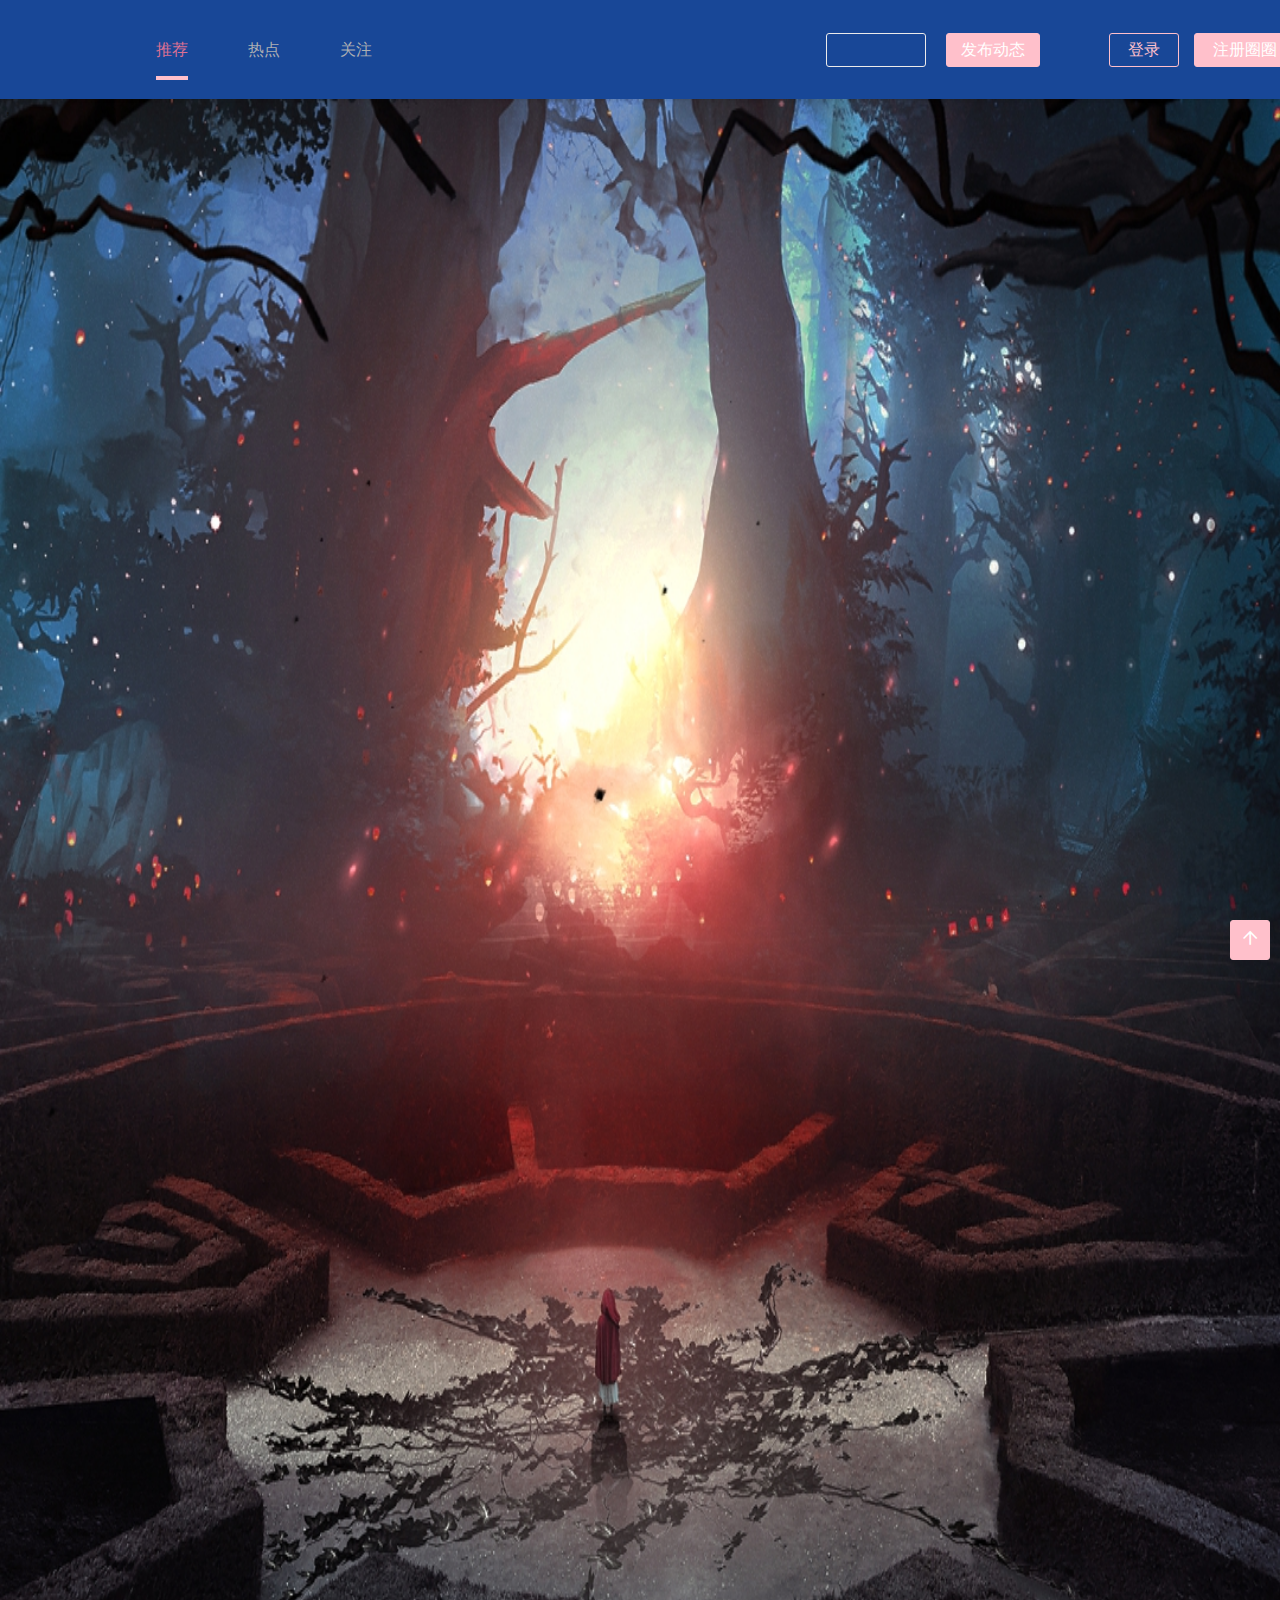
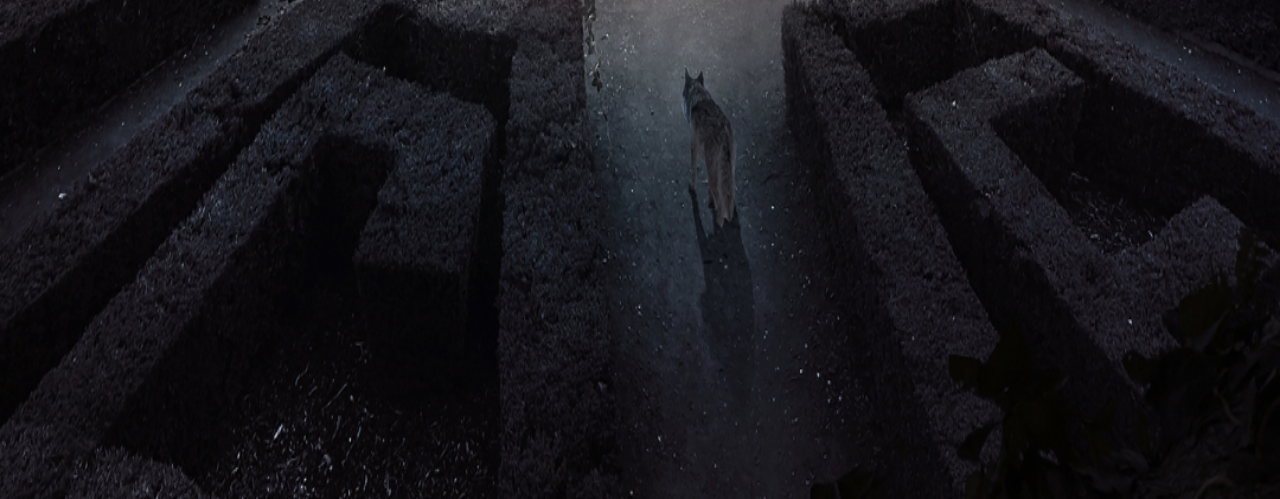
<file: QUANQUAN/index.html>
<!DOCTYPE html>
<html lang="en">
    <head>
        <meta charset="UTF-8">
        <title>首页-QUANQUAN</title>
		<link rel="shortcut icon" type="image/x-icon" href="/QUANQUAN/static/img/favicon.ico"/>
		<link rel="stylesheet" type="text/css" href="/QUANQUAN/static/font/iconfont.css" />
		<link rel="stylesheet" type="text/css" href="/QUANQUAN/static/css/main.top.css" />
		<script type="text/javascript" src="/QUANQUAN/static/js-config/jquery-3.4.1.min.js"></script>
		<script type="text/javascript" src="/QUANQUAN/static/js-config/jquery-ui.min.js"></script>
		<script src="/QUANQUAN/static/js-config/wangEditor.min.js" type="text/javascript" charset="utf-8"></script>
    </head>
    <body>
        <div id="base">
			<div>
				<div>
					<header class="baseHeader">
						<div class="baseHeader-nav">
							<a class="QUANQUANLOGE compar ico-header" href="/QUANQUAN/index.html">
							</a>
							<ul class="hearder-top">
								<li class="tap-items"><a class="links-a active" href="javascript:void(0);">推荐</a></li>
								<li class="tap-items"><a class="links-a" href="javascript:void(0);">热点</a></li>
								<li class="tap-items"><a class="links-a" href="javascript:void(0);">关注</a></li>
							</ul>
							<div class="SearchBar header-SearchBar">
								<form class="SearchBar-mean" autocomplete="off">
									<div>
										<div class="search">
											<label class="SearchBar-input">
												<input type="text" class="input" name="search"/>
												<button type="button" class="Button SearchBar-searchButton">
													<span class="iconfont icon-search"></span>
												</button>
											</label>
										</div>
									</div>
								</form>
								<button class="Button SearchBar-button button--pink">发布动态</button>
							</div>
							<div class="hearder-info">
								<div class="info-button">
									
								</div>
							</div>
						</div>					
					</header>
				</div>
				<main class="base-main" role="main">
					，<div class="">
						<div class="">
							
						</div>
						<div class="">
							
						</div>
					</div>
				</main>
				<div class="backtop">
					<button class="Button button--pink button-nav" title="返回顶部">
						<span class="iconfont icon-rising"></span>
					</button>
				</div>
			</div>
		</div>
		<div>
			<div class="user-details" id="detailes"></div>
		</div>

    </body>
	<script type="text/javascript" src="/QUANQUAN/static/js/main.top.js"></script>
</html>
</file>
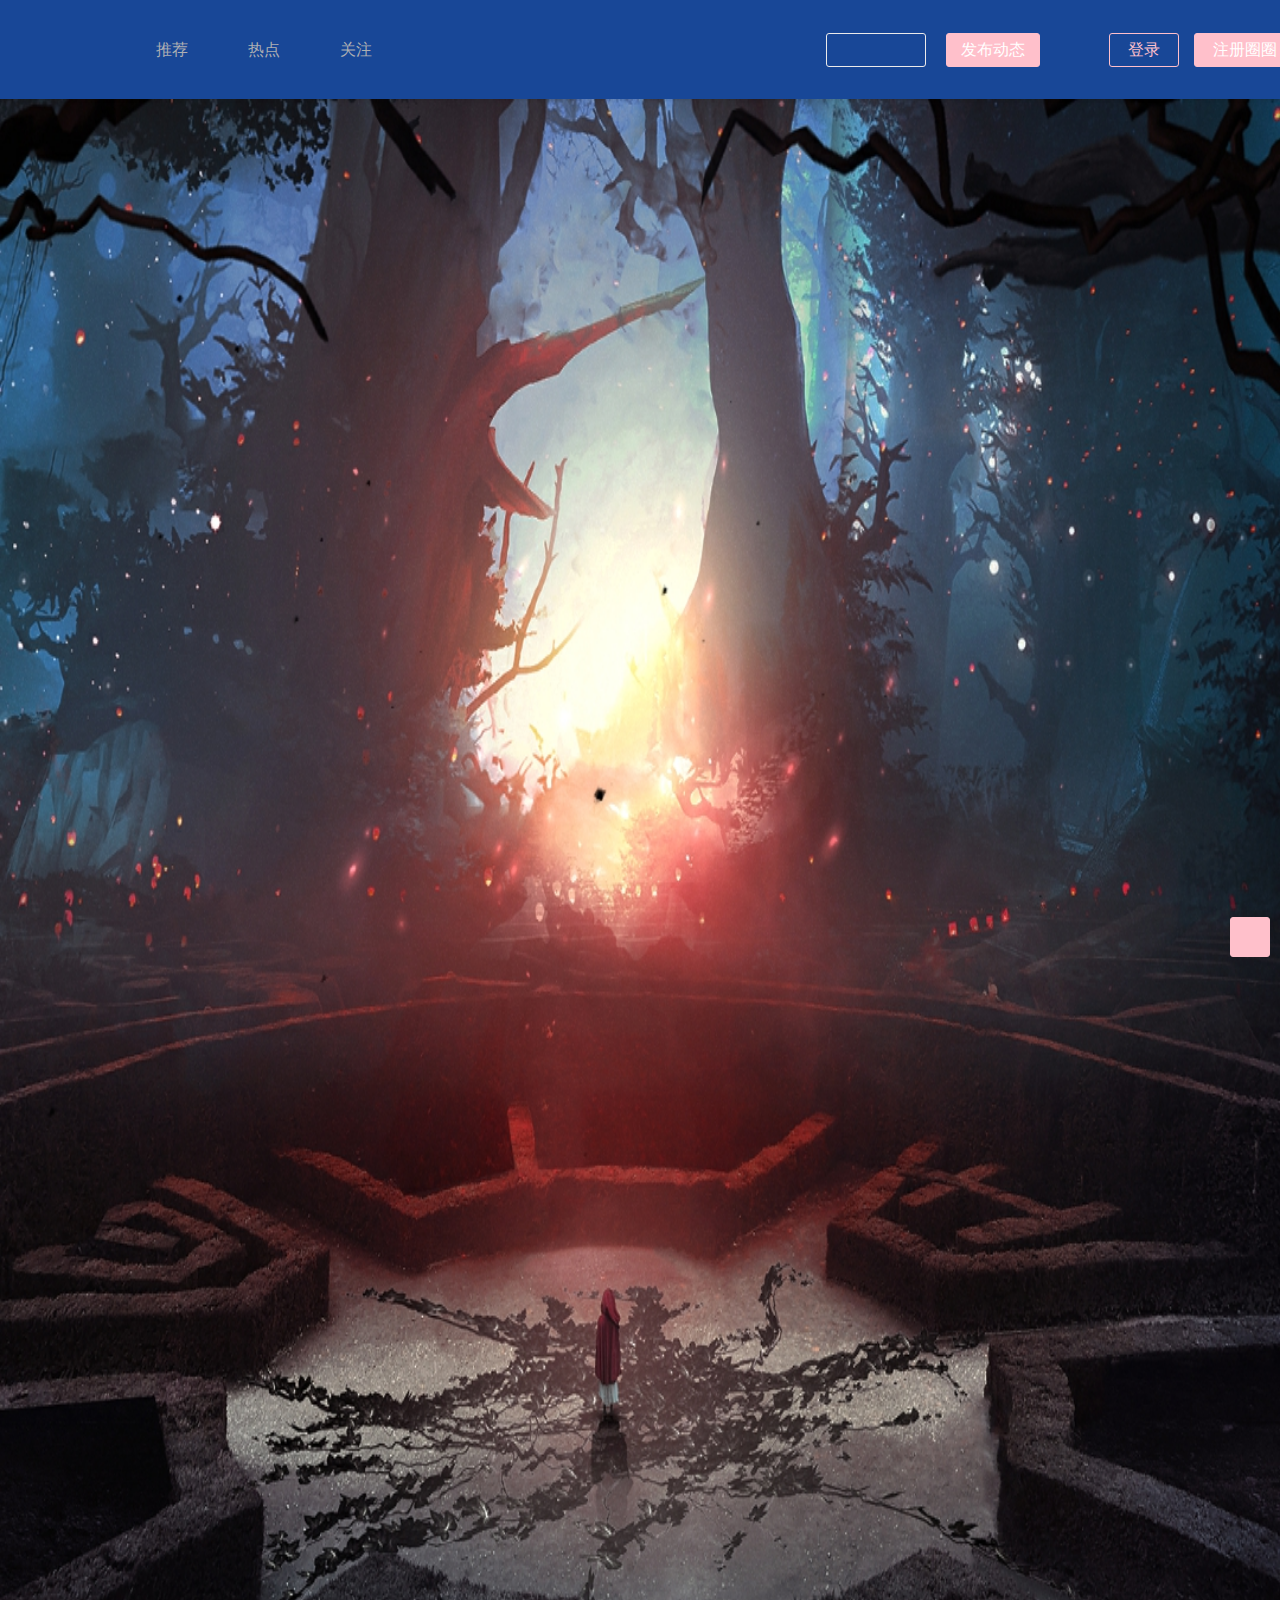
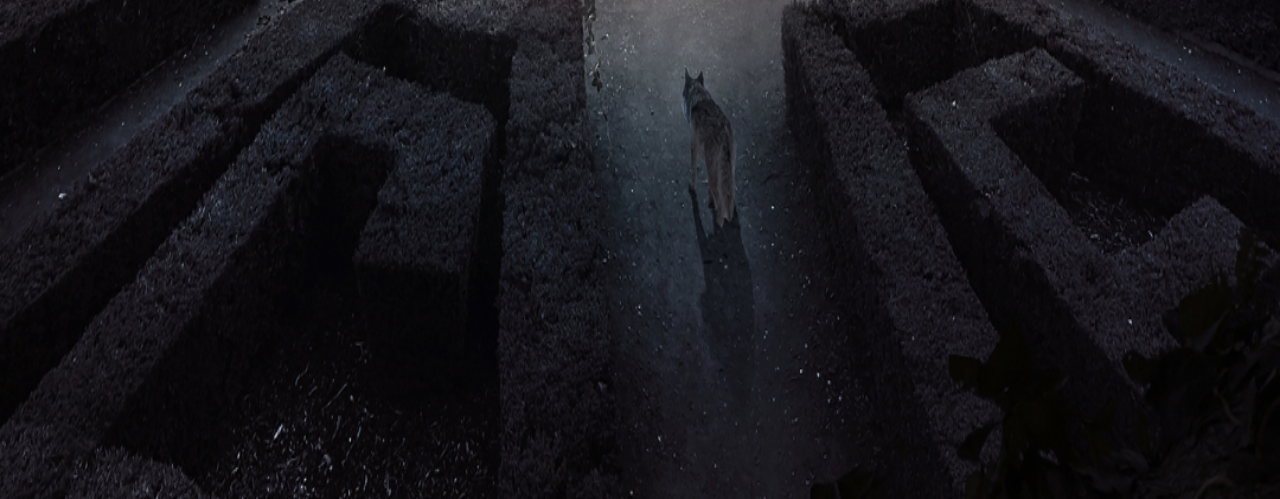
<file: QUANQUAN/view/search.html>
<!DOCTYPE html>
<html>
	<head>
		<meta charset="UTF-8">
		<title>搜索-QUANQUAN</title>
		<link rel="shortcut icon" type="image/x-icon" href="/QUANQUAN/static/img/favicon.ico"/>
		<link rel="stylesheet" type="text/css" href="//at.alicdn.com/t/font_2231634_tlqwkuvi4hk.css" />
		<link rel="stylesheet" type="text/css" href="/QUANQUAN/static/css/main.top.css" />
		<script type="text/javascript" src="/QUANQUAN/static/js-config/jquery-3.4.1.min.js"></script>
		<script type="text/javascript" src="/QUANQUAN/static/js-config/jquery-ui.min.js"></script>
		<script src="/QUANQUAN/static/js-config/wangEditor.min.js" type="text/javascript" charset="utf-8"></script>
	</head>
	<body>
		<div id="base">
			<div>
				<div>
					<header class="baseHeader">
						<div class="baseHeader-nav">
							<a class="QUANQUANLOGE compar ico-header" href="/QUANQUAN/index.html"></a>
							<ul class="hearder-top">
								<li class="tap-items"><a class="links-a" href="javascript:void(0);">推荐</a></li>
								<li class="tap-items"><a class="links-a" href="javascript:void(0);">热点</a></li>
								<li class="tap-items"><a class="links-a" href="javascript:void(0);">关注</a></li>
							</ul>
							<div class="SearchBar header-SearchBar">
								<form class="SearchBar-mean">
									<div>
										<div class="search">
											<label class="SearchBar-input">
												<input type="text" class="input" name="search"/>
												<button type="button" class="Button SearchBar-searchButton">
													<span class="iconfont icon-search"></span>
												</button>
											</label>
										</div>
									</div>
								</form>
								<button class="Button SearchBar-button button--pink">发布动态</button>
							</div>
							<div class="hearder-info">
								<div class="info-button">
									
								</div>
							</div>
						</div>					
					</header>
				</div>
				<main class="base-main" role="main">
					
				</main>
				<div class="backtop">
					<button class="Button button--pink button-nav" title="返回顶部">
						<span class="iconfont icon-rising"></span>
					</button>
				</div>
			</div>
		</div>
		<div>
			<div class="user-details" id="detailes">
				
			</div>
		</div>
	</body>
	<script type="text/javascript" src="/QUANQUAN/static/js/search.js"></script>
	<script type="text/javascript" src="/QUANQUAN/static/js/main.top.js"></script>
</html>
</file>
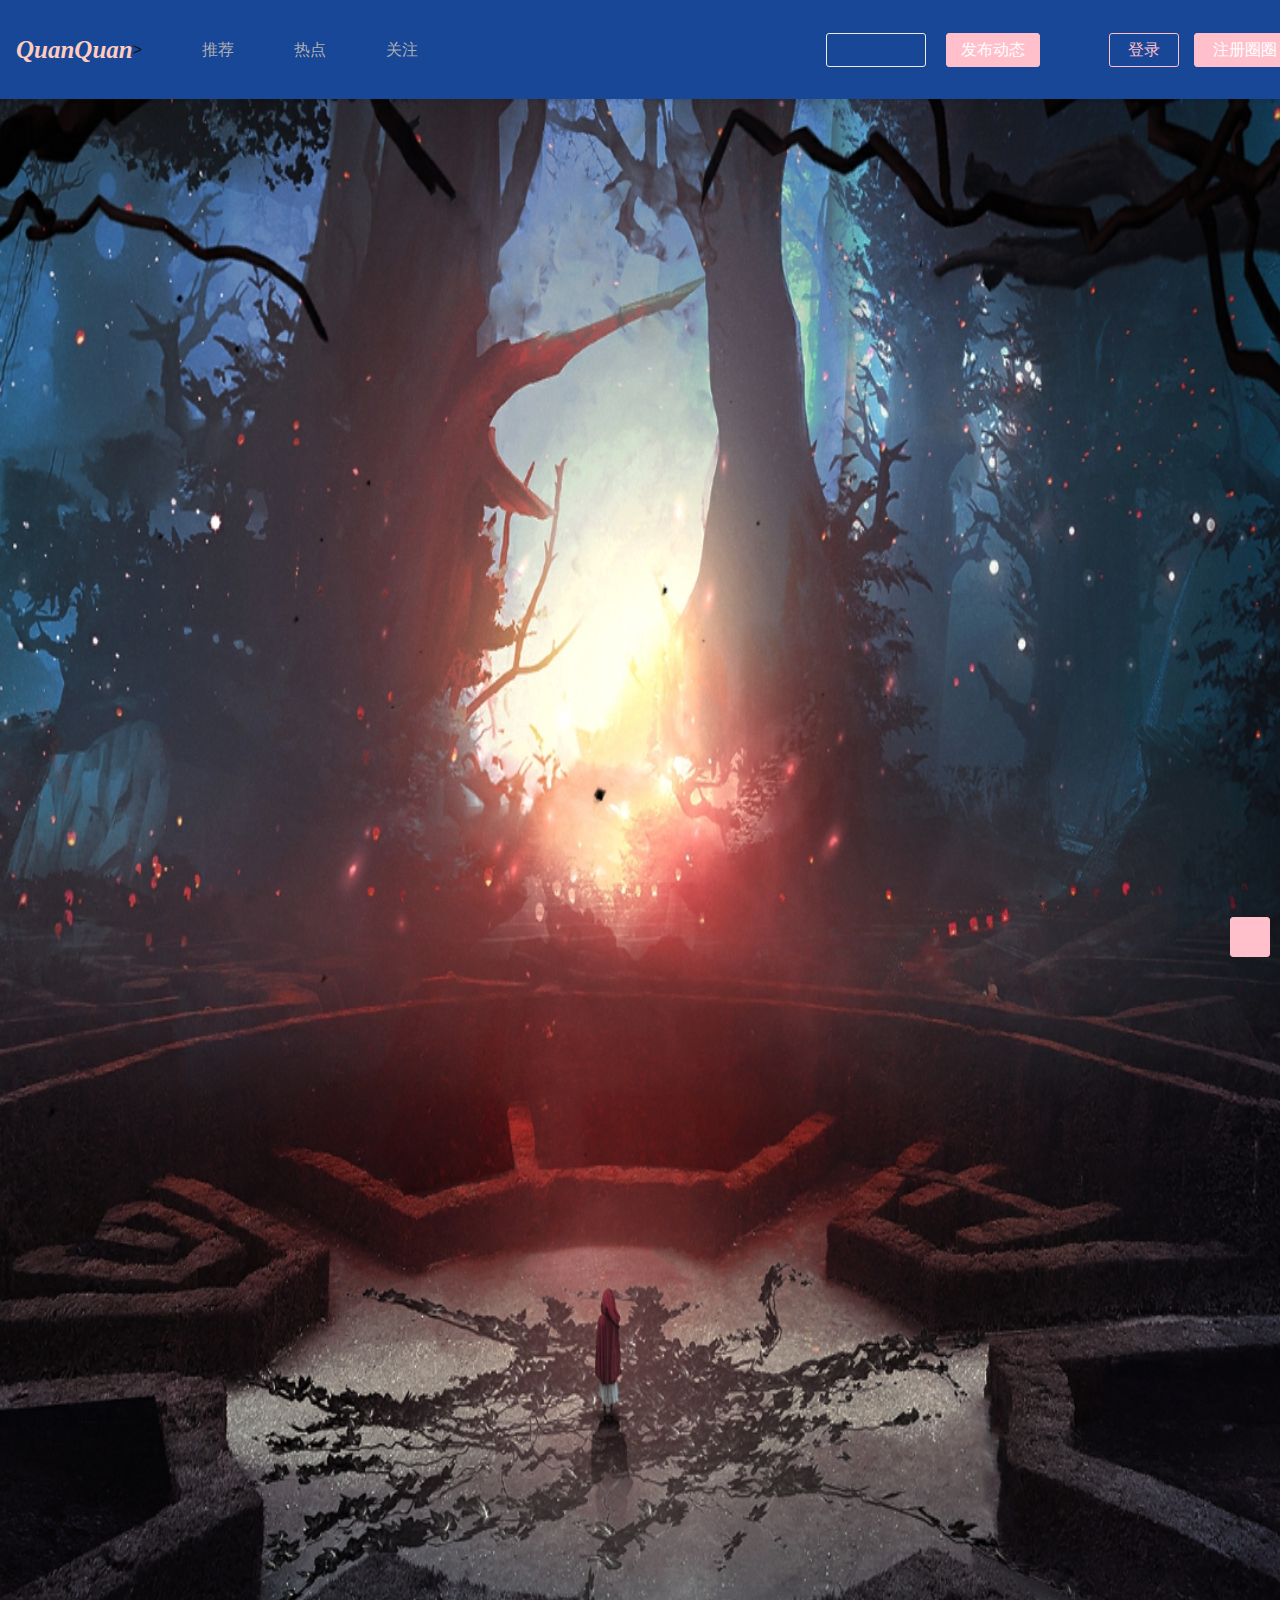
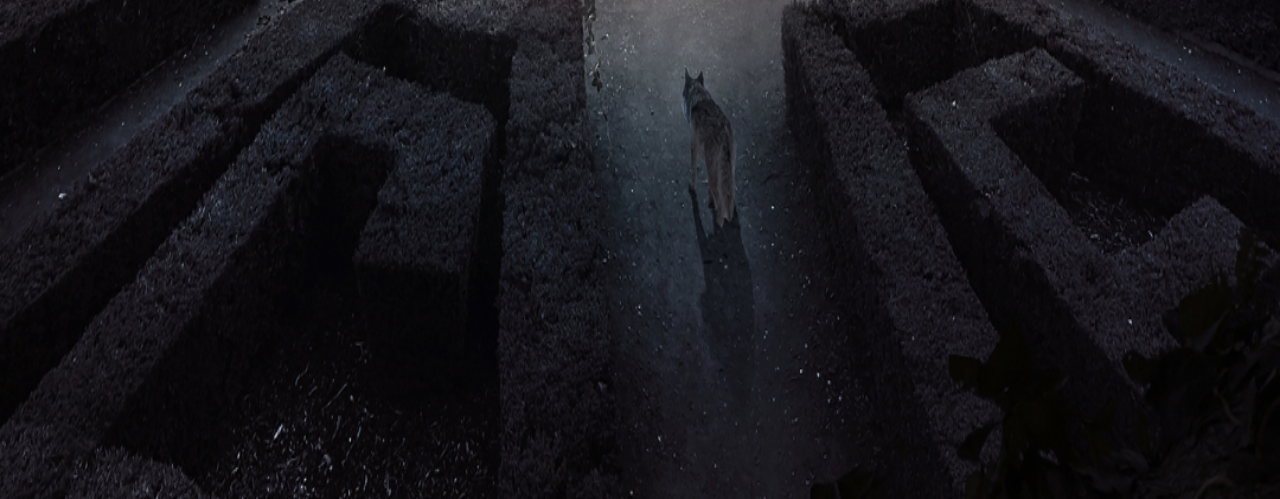
<file: QUANQUAN/view/people/user.homepage.html>
<!DOCTYPE html>
<html lang="en">
	<head>
		<meta charset="UTF-8">
		<title>个人中心-QUANQUAN</title>
		<link rel="shortcut icon" type="image/x-icon" href="/QUANQUAN/static/img/favicon.ico"/>
		<link rel="stylesheet" type="text/css" href="//at.alicdn.com/t/font_2231634_mwz4havqxn.css" />
		<link rel="stylesheet" type="text/css" href="/QUANQUAN/static/css/main.top.css" />
		<script type="text/javascript" src="/QUANQUAN/static/js-config/jquery-3.4.1.min.js"></script>
		<script type="text/javascript" src="/QUANQUAN/static/js-config/jquery-ui.min.js"></script>
		<script src="/QUANQUAN/static/js-config/wangEditor.min.js" type="text/javascript" charset="utf-8"></script>
	</head>
	<body>
		<div id="base">
			<div>
				<div>
					<header class="baseHeader">
						<div class="baseHeader-nav">
							<div class="baseHeader-nav1">
								<a href="user.homepage.html">QuanQuan</a>
							</div>>
							<ul class="hearder-top">
								<li class="tap-items"><a class="links-a" href="javascript:void(0);">推荐</a></li>
								<li class="tap-items"><a class="links-a" href="javascript:void(0);">热点</a></li>
								<li class="tap-items"><a class="links-a" href="javascript:void(0);">关注</a></li>
							</ul>
							<div class="SearchBar header-SearchBar">
								<form class="SearchBar-mean">
									<div>
										<div class="search">
											<label class="SearchBar-input">
												<input type="text" class="input" name="search"/>
												<button type="button" class="Button SearchBar-searchButton">
													<span class="iconfont icon-search"></span>
												</button>
											</label>
										</div>
									</div>
								</form>
								<button class="Button SearchBar-button button--pink">发布动态</button>
							</div>
							<div class="hearder-info">
								<div class="info-button">
									
								</div>
							</div>
						</div>					
					</header>
				</div>
				<main class="base-main" role="main">
					
				</main>
				<div class="backtop">
					<button class="Button button--pink button-nav" title="返回顶部">
						<span class="iconfont icon-rising"></span>
					</button>
				</div>
			</div>
		</div>
		<div>
			<div class="user-details" id="detailes">
				
			</div>
		</div>
	</body>
	<script type="text/javascript" src="/QUANQUAN/static/js/main.top.js"></script>
</html>
</file>
<file: QUANQUAN/static/font/iconfont.css>
@font-face {font-family: "iconfont";
  src: url('iconfont.eot?t=1606722342493'); /* IE9 */
  src: url('iconfont.eot?t=1606722342493#iefix') format('embedded-opentype'), /* IE6-IE8 */
  url('[data-uri]') format('woff2'),
  url('iconfont.woff?t=1606722342493') format('woff'),
  url('iconfont.ttf?t=1606722342493') format('truetype'), /* chrome, firefox, opera, Safari, Android, iOS 4.2+ */
  url('iconfont.svg?t=1606722342493#iconfont') format('svg'); /* iOS 4.1- */
}

.iconfont {
  font-family: "iconfont" !important;
  font-size: 16px;
  font-style: normal;
  -webkit-font-smoothing: antialiased;
  -moz-osx-font-smoothing: grayscale;
}

.icon-delete:before {
  content: "\e699";
}

.icon-upload:before {
  content: "\e76b";
}

.icon-switch:before {
  content: "\e768";
}

.icon-account-fill:before {
  content: "\e7aa";
}

.icon-rising:before {
  content: "\e703";
}

.icon-email:before {
  content: "\e74f";
}

.icon-Notvisible:before {
  content: "\e6fe";
}

.icon-browse:before {
  content: "\e745";
}

.icon-close:before {
  content: "\e747";
}

.icon-search:before {
  content: "\e7b3";
}
</file>
<file: QUANQUAN/static/css/main.top.css>
button {
 padding:0;
 font:inherit;
 color:inherit;
 cursor:pointer;
 background:none;
 border:none;
 outline:none;
 -webkit-appearance:none;
 -moz-appearance:none;
 appearance:none
}
body,
button,
p,
pre {
 margin:0
}
h1,
h2,
h3 {
 margin:0;
 font:inherit
}
ol,
ul {
 padding:0;
 margin:0
}
li {
 list-style-type:none
}
a {
 color:inherit;
 text-decoration:none
}
textarea{
	resize: none;
}
body{
	font-family: -apple-system, BlinkMacSystemFont, 'Segoe UI', Roboto, Oxygen, Ubuntu, Cantarell, 'Open Sans', 'Helvetica Neue', sans-serif;
	font-size: 16px;
	color: #121212;
}
.holder{
	visibility: hidden;
}
/* 图标 */
.iconfont{
	font-size: 24px;
}
/* logo */
.compar{
	/*
	display:inline-block;
	background: url(../img/logo.gif) no-repeat;
	*/
	font-family:"Times New Roman", Times, serif;
	font-size:25px;
	font-weight:bold;
	font-style:italic;
	text-decoration:none;
	color:#FFCCBF;
	float:left;
	}
.baseHeader-nav1 a{
	font-family:"Times New Roman", Times, serif;
	font-size:25px;
	font-weight:bold;
	font-style:italic;
	text-decoration:none;
	color:#FFCCBF;
	float:left;
}

/* logo */
.ico-header{
	width: 80px;
	height: 50px;
	background-position: 0px,0px;
}
/* 按钮 */
.Button{
	display: inline-block;
	padding: 0 18px;
	font-size: 16px;
	text-align: center;
	line-height: 32px;
	border: 1px solid;
	border-radius: 3px;
	color: #8590a6;
}
/* 粉色按钮 */
.button--pink{
	color: #FFFFFF;
	border-color: pink;
	background-color: pink;
}
.button--pink:hover{
	border-color: lightpink;
	background-color: lightpink;
}
.baseHeader{
	position: -webkit-sticky;
	position: sticky;
	top: 0;
	z-index: 100;
	min-width: 1000px;
	display: block;
	overflow: hidden;
	background:#FFFFFF;
	box-shadow: 0 1px 3px rgba(18,18,18,.1);
}
.baseHeader.is-fixed{
	z-index: 100;
	position: fixed;
	box-sizing: border-box;
}

.baseHeader-nav{
	position: relative;
	background: url(http://www.hut.edu.cn/dfiles/9875/templates/default/images/nh-sy-img1.jpg) repeat #184797 center top;
	display: flex;
	/*width: 1000px;
	position: relative;
	*/
	min-width:1000px;
	width:100%;
	height: 99px;
	padding: 0 16px;
	margin: 0 auto;
	align-items: center;
	transition: transform .3s ease-in-out;
}
.hearder-top{
	display: flex;
	margin: 0 30px;
	align-items: center;
	flex-shrink: 0;
}
.hearder-top .tap-items{
	padding: 0 30px;
}
.tap-items .links-a{
	position: relative;
	display: inline-block;
	line-height: 22px;
	padding: 19px 0;
	color: #B5b5b5;
	transition: color .3s ease-in-out;
	opacity: 0.95;
	/* -webkit-transition:color 0.3s linear; */
	z-index: 2;
}
.tap-items .links-a:hover,.links-a.active{  
	opacity: 1;
	color: palevioletred;
}	
/* .links-a::after{
	width: 100%;
	-webkit-transition: transform 0.2s ease-out,opacity 0.2s ease-out;
	transform-origin: 50% 0%;
	transform: scale(0.01,1)
} */
.tap-items .links-a::after{
	position: absolute;
	display:block;
	content:"";
	height: 4px;
	width: 100%;
	background: pink;
	opacity: 0;
	right: 0;
	bottom: 0;
	left: 0;
	-webkit-transition: transform 0.2s ease-out,opacity 0.2s ease-out;
	transition: transform 0.2s ease-out,opacity 0.2s ease-out;
	transform:scale(0.01,1);
}
.links-a:hover::after{ 
	transform:scale(1,1); 
	opacity: 1;
}
.links-a.active::after{  
	opacity: 1;
	transform:scale(1,1); 
}

.SearchBar{
	display: flex;
}
.header-SearchBar{
	height: 34px;
	flex-grow: 1;
	position: relative;
}
.SearchBar-mean{
	height: 100%;
	width: 100%;
	overflow: hidden;
	position: relative;
	flex-grow: 1;
}
.SearchBar-mean>div{
	position: relative;
	height: 100%;
	width: 100%;
}
.SearchBar-mean .search{
	display: block;
	position: relative;
	float: right;
	width: 100px;
	height: 100%;
}
.SearchBar .SearchBar-input{
	position: relative;
	display: flex;
	height: 32px;
	align-items: center;
	padding-left: 14px;
	border: 1px solid #ebebeb;
	border-radius: 3px;
	transition: all .3s ease-in-out;
	-webkit-transition: all .3s ease-in-out;
}
.input{
	flex: 1 1;
	padding: 0;
	height: 24px;
	border: none;
	background-color: transparent;
}
.SearchBar-searchButton{
	margin-left: 6px;
	padding: 0 6px;
	border-color:transparent;
	transition: all .5s ease-in-out;
}
.SearchBar-button{
	box-sizing: border-box;
	-webkit-box-sizing: border-box;
	-moz-box-sizing: border-box;
	flex-shrink: 0;
	padding: 0 14px;
	margin-left: 20px;
	transition: opacity .3s ease;
}
.hearder-info{
	width: 240px;
	flex-shrink: 0;
	display: flex;
	justify-content: flex-end;
	align-items: center;
	margin-left: 16px;
	transition: all .3s ease-in-out; 
}
.hearder-info .info-button{
	position: relative;
}
.Button-login{
	border-color: pink;
	color: pink;
	margin-right: 15px;
}
.Button-login:hover{
	border-color:#FFF5FB;
	background-color:#fff5fb ;
}
.base-main{
	width: 100%;
	height: 2000px;
	background:url(../img/background.jpg) bottom center no-repeat;
	background-size: 100% 100%;
	transition: all .3s ease-in-out;
}

/* 导航 */
.backtop{
	position: fixed;
	right: 10px;
	bottom: -60px;
	transition: all .5s ease-in-out;
}
.backtop--hiden{
	bottom: 10px;
}
.button-nav{
	padding: 0;
	width: 40px;
	height: 40px;
}
/* 登录后的头部样式 */
.user-private-letter{
	display: flex;
	align-items: center;
	justify-content: center;
	height: 36px;
}
.button-letter{
	width: 100%;
	height: 34px;
}
.user-img{
	display: flex;
	align-items: center;
	justify-content: center;
	margin-left: 20px;
	width: 42px;
	height: 36px;
}
.button-pics{
	padding: 0;
	width: 42px;
	height: 34px;
}
.user-pic{
	width: 40px;
	height: 31.8px;
}
/* 个人数据弹窗 */
.user-details{
	position: fixed;
}
.triangle{
	position: absolute;  
	width: 0px;  
	height: 0px;  
	line-height: 0px;/*为了防止ie下出现题型*/  
	border-bottom: 10px solid pink;  
	border-left: 10px solid transparent;  
	border-right: 10px solid transparent;  
	left: 40%;  
	top: -10px;  
}
.menu-detailes{
	padding: 4px 0;
	background-color: pink;
	color: #FFFFFF;
	border-radius: 3px;
}
.menu-detailes>a{
	display: flex;
	padding: 0 10px;
	height: 40px;
	align-items: center;
}
.menu-detailes>a:hover{
	border-color: lightpink;
	background-color: lightpink;
}
.menu-detailes>a.iconfont{
	font-size: 16px;
}
.menu-detailes>a.iconfont::before{
	font-size: 20px;
}

/* 登录注册弹窗 */
.popup,.dynamic{
	width: 100%;
	height: 100%;
	position: fixed;
	z-index: 999;
	left: 0;
	right: 0;
	top: 0;
	bottom: 0;
	animation: pop .5s forwards;
	display: flex;
	-webkit-flex-direction: column;
	-ms-flex-direction: column;
	flex-direction: column;
	justify-content: center;
	-webkit-transition: all .5s ease-in-out;
	-ms-transition: -ms-all .5s ease-in-out;
	transition: all .5s ease-in-out;
}
@keyframes pop{
	from{background: rgba(0,0,0,0);}
	to{background: rgba(0,0,0,0.5);}
}
.box{
	position: relative;
	z-index: 1;
	display: flex;
	margin: 0 auto;
	-webkit-animation: box-ani .5s forwards;
	-ms-animation: box-ani .5s forwards;
	animation: box-ani .5s forwards;
	border-radius: 5px;
	background-color: #FFFFFF;
	-webkit-box-shadow: 0 4px 18px rgba(18,18,18,.1);
	box-shadow: 0 4px 18px rgba(18,18,18,.1);
}
@keyframes box-ani{
	from{opacity: 0;}
	to{opacity: 1;}
}
.popup .login-box{
	width: 400px;
	height: 380px;
}
.box>em{
	position: absolute;
	top: -8px;
	right: -26px;
	height: 25px;
	width: 25px;
	color: #DB7093;
	cursor: pointer;
}
.login-from{
	width: 100%;
	padding: 0 25px 80px;
}
.login-tab{
	width: 100%;
	height: 60px;
	text-align: center;
	display: flex;
	align-items: center;
	justify-content: center;
}
.login-tab>span{
	font-size: 20px;
	padding: 18px 0;
	line-height: 24px;
	color: #DB7093;
	text-align: center;
	vertical-align: middle;
}
.login-account{
	position: relative;
	width: 340px;
	height: 50px;
	margin-top: 10px;
	background-color: #FFFFFF;
	font-size: 14px;
	border-bottom: 2px solid #e5e5e5;
	display: inline-table;
}
.login-account:hover{
	border-color: #FFC0CB;
}
.login-tips{
	height: 20px;
	width: 278px;
	padding-top: 20px;
	padding-left: 20px;
	font-size: 14px;
	color: red;
}
.item_tip {
	background-color: #fff;
	width: 60px;
	color: #999;
	font-size: 16px;
	left: 12px;
	padding: 0 3px;
	position: relative;
	top: 25px;
	transition: all .2s ease-in-out;
}
.form_input {
	font-size:16px;
	padding:9px 10px;
	width:278px;
	outline:none;
}
.item_tip_focus {
	color:#FFB6C1;
	font-size:16px;
	top:0;
}
.item_tip_val{
	color: #999999;
}
.button-login{
	margin-top: 20px;
	width: 100%;
	height: 40px;
}
/* 密码是否可见 */
.button-password{
	padding: 0 6px;
	height: 24px;
	line-height: 24px;
	background-color: transparent;
	border-color:transparent;
}
/* 动态发布窗口 */
.dynamic .box-dynamic{
	width: 600px;
	height: 420px;
}
.dynamicm-conten{
	margin: 20px 0;
	padding:0 20px;
	width: 100%;
}
.dynamic-form{
	display: flex;
	flex-direction: column;
	justify-content: space-between;
}
.dynamic-item{
	display: block;
}
.item-img{
	float: left;
	margin-right: 20px;
	border-radius: 3px;
	width:50px;
	height:50px;
}
.dynamic-text{
	position: relative;
	overflow: hidden;
	display: flex;
	flex-direction: column;
	font-size: 18px;
	height: 200px;
}
.dynamic-textarea{
	flex: 1 1;
	border:1px dashed pink;
	font-size: 18px;
	outline: none;
}
.dynamic-textarea:focus{
	border:1px dashed pink;
}
.dynamic-tips{
	height: 24px;
	display: flex;
	justify-content: end;
}
.tips{
	color: red;
	font-size: 16px;
}
.word-number{
	position: absolute;
	bottom: 0;
	color: #C0C0C0;
	font-size: 14px;
}
.word-number>span{
	color: red;
}
.content-img{
	margin: 6px 0;
	display: flex;
	align-items: flex-start;
	flex-wrap: wrap;
	overflow-y: auto;
	height: 130px;
	border: 1px solid silver;
}
.content-img-list{
	display: inline;
	margin-top: 5px;
}
.content-img-list-item{
	position: relative;
	display: inline-block;
	margin: 0 5px;
	margin-bottom: 3px;
	height: 120px;
	border: 1px dashed pink;
	cursor: pointer;
}
.content-img-list-item .delete-btn{
    position: absolute;
    left: 0;
    bottom: 0;
    text-align: center;
    width: 100%;
    background: rgba(255,192,203,0.8);
    height: 28px;
    line-height: 28px;
    color: #fff;
    cursor: pointer;
	animation: myup .5s ease-in-out;
	animation-fill-mode: forwards;
}
.content-img-list-item:hover .delete-btn{
	/* opacity: 1; */
	animation: mydelete .5s ease-in-out;
	animation-fill-mode: forwards;
}
@keyframes myup{
	from{opacity: 1;}
	to{opacity: 0;}
}
@keyframes mydelete{
	from{opacity: 0;}
	to{opacity: 1;}
	
}
.content-img-list-item>img{
	width: 120px;
	height: 120px;
}
.file{
	margin:5px 5px 0 5px;
	width: 120px;
	height: 120px;
	text-align: center;
	position: relative;
	border: 1px dashed pink;
}
.img-span{
	width: 80px;
	position: absolute;
	top: 50%;
	left: 50%;
	-ms-transform: translate(-50%, -50%);
	transform: translate(-50%, -50%);
}
.file input[type="file"]{
	width: 100%;
	height: 100%;
	opacity: 0;
	cursor: pointer;
}
.dynamic-footer{
	display: flex;
	justify-content: end;
}
</file>
